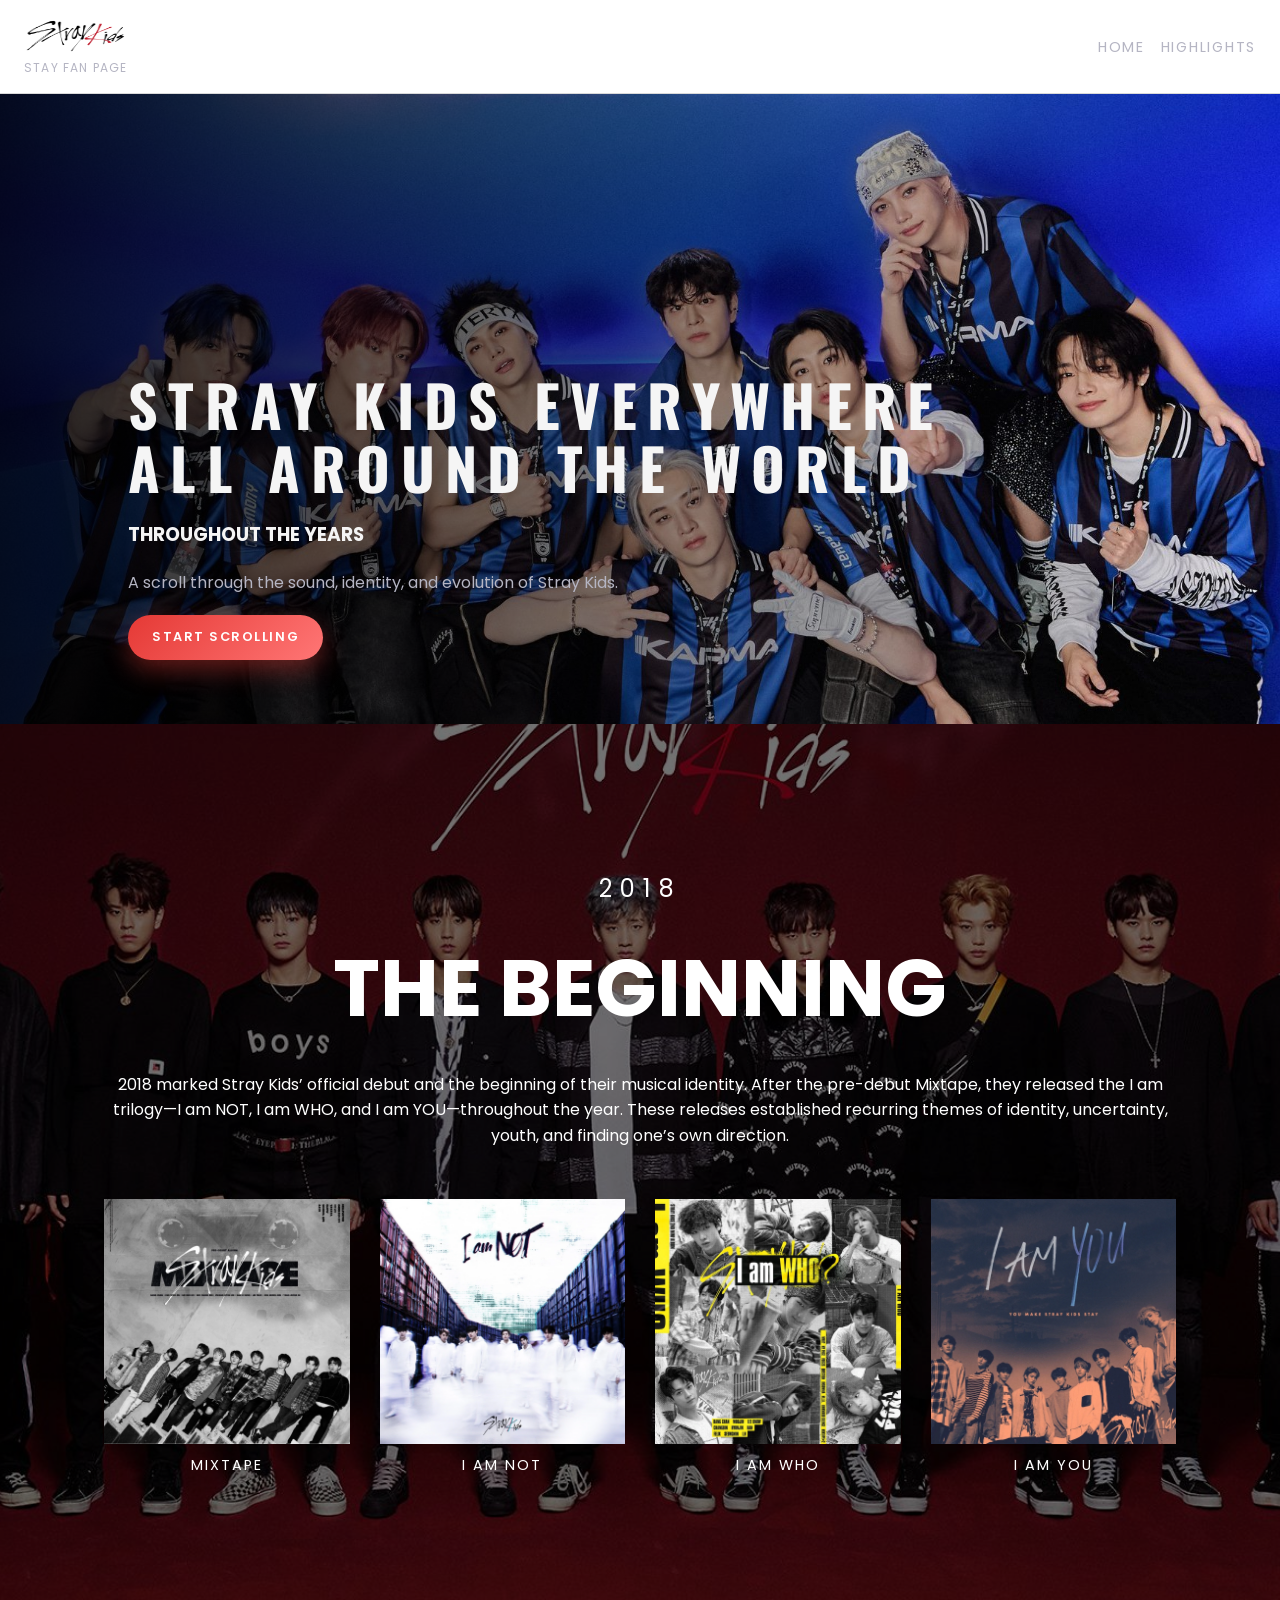
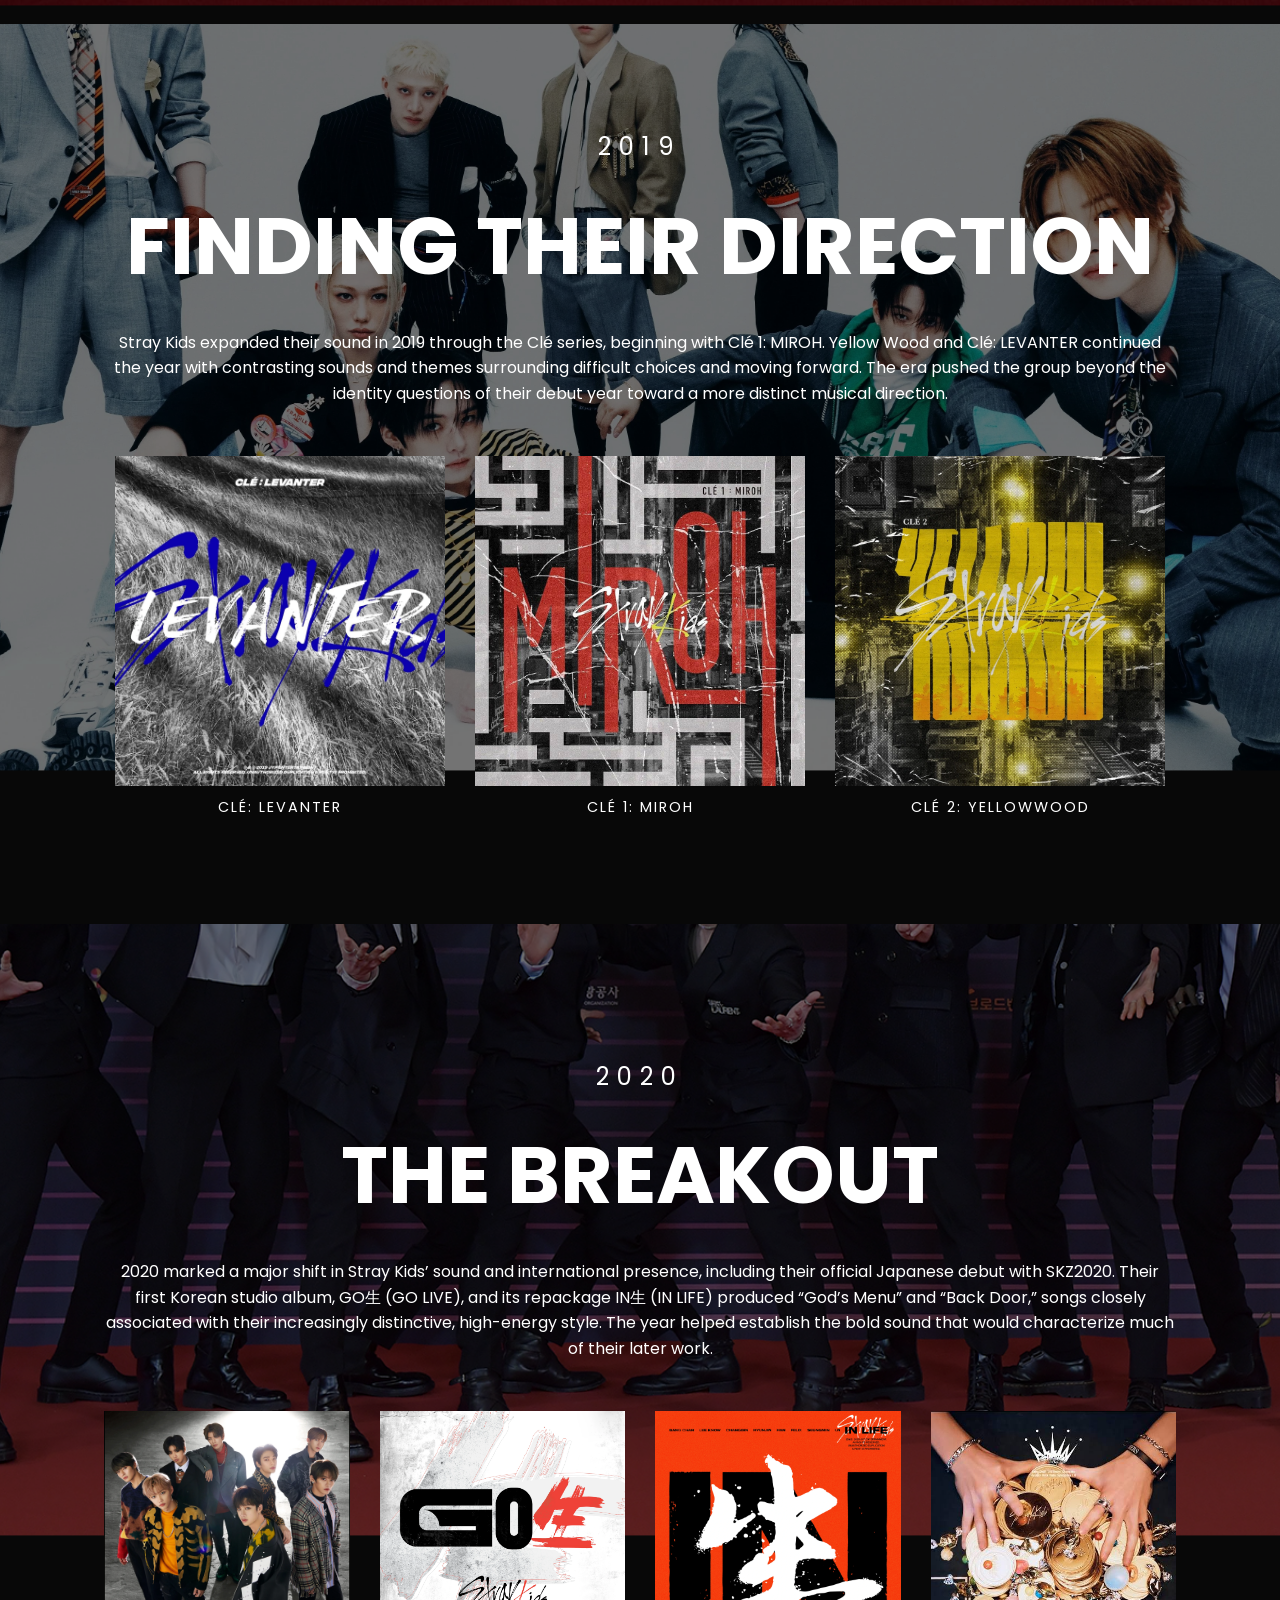
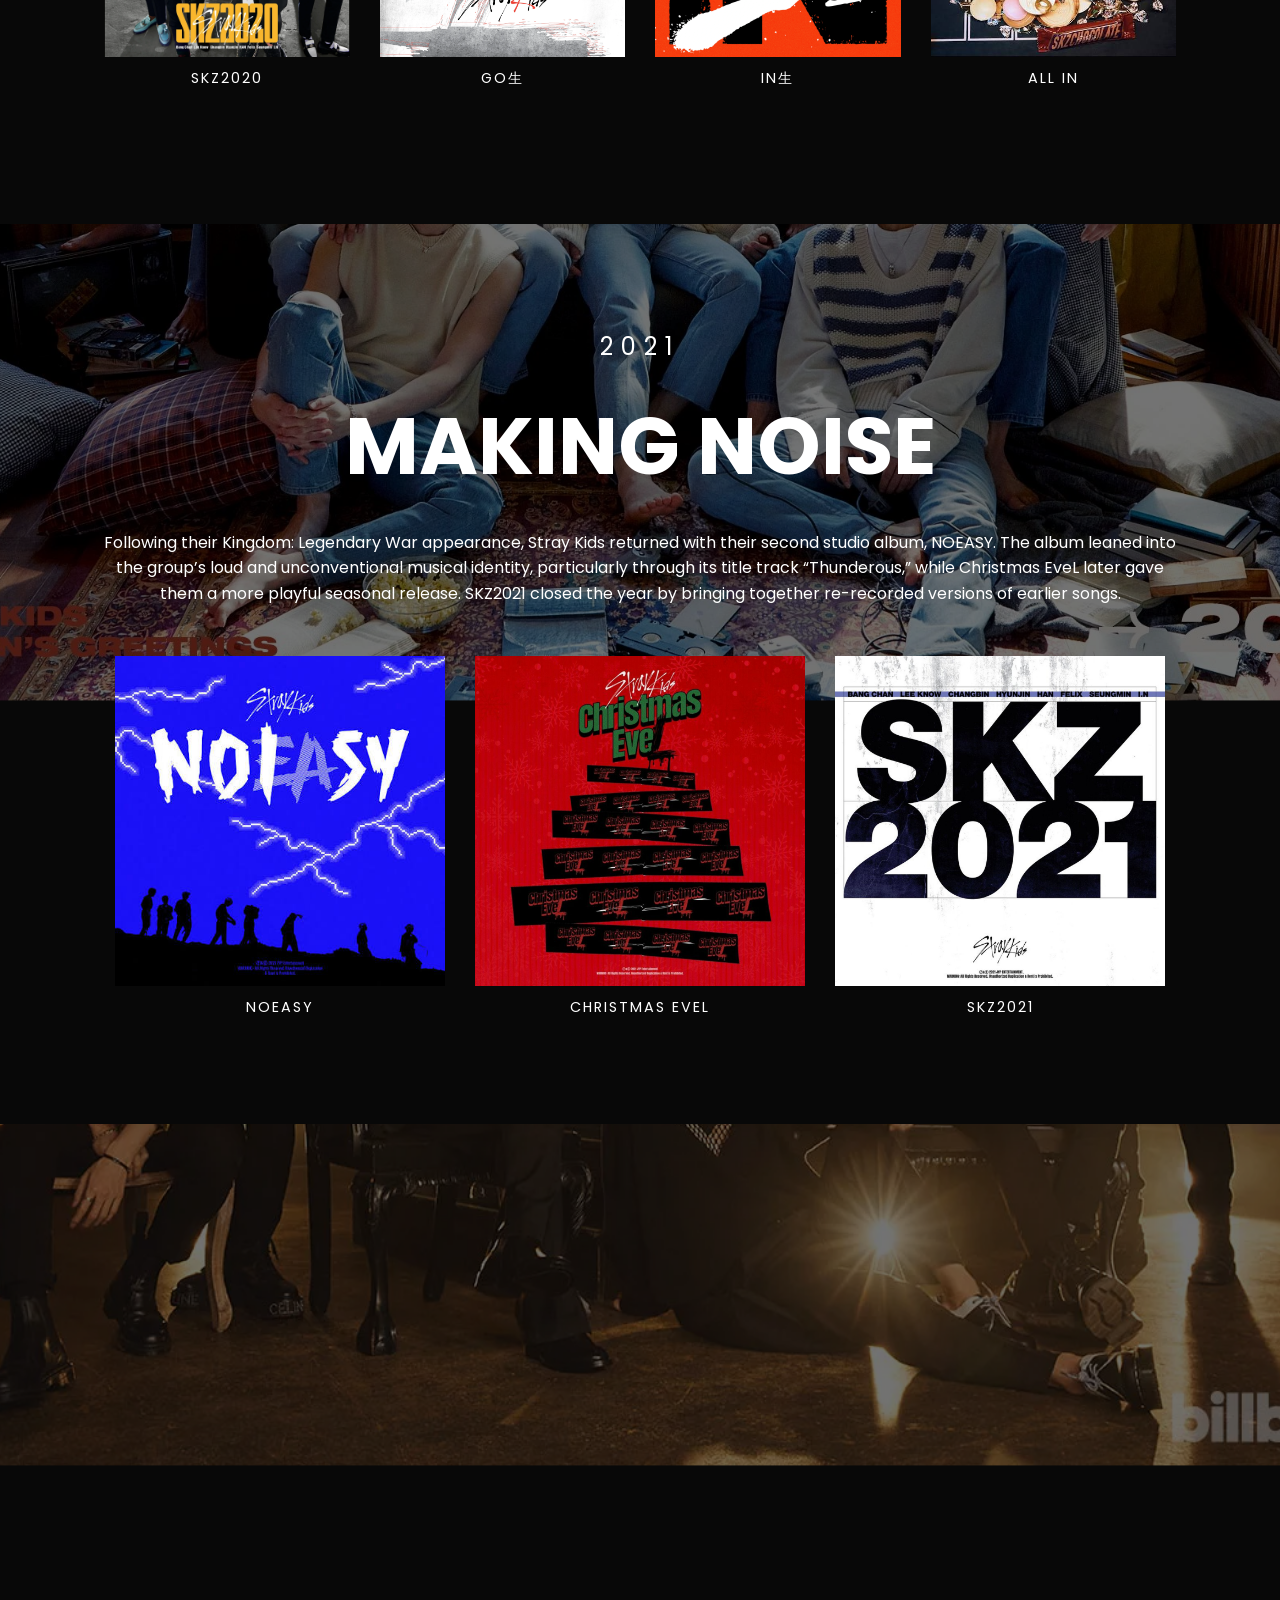
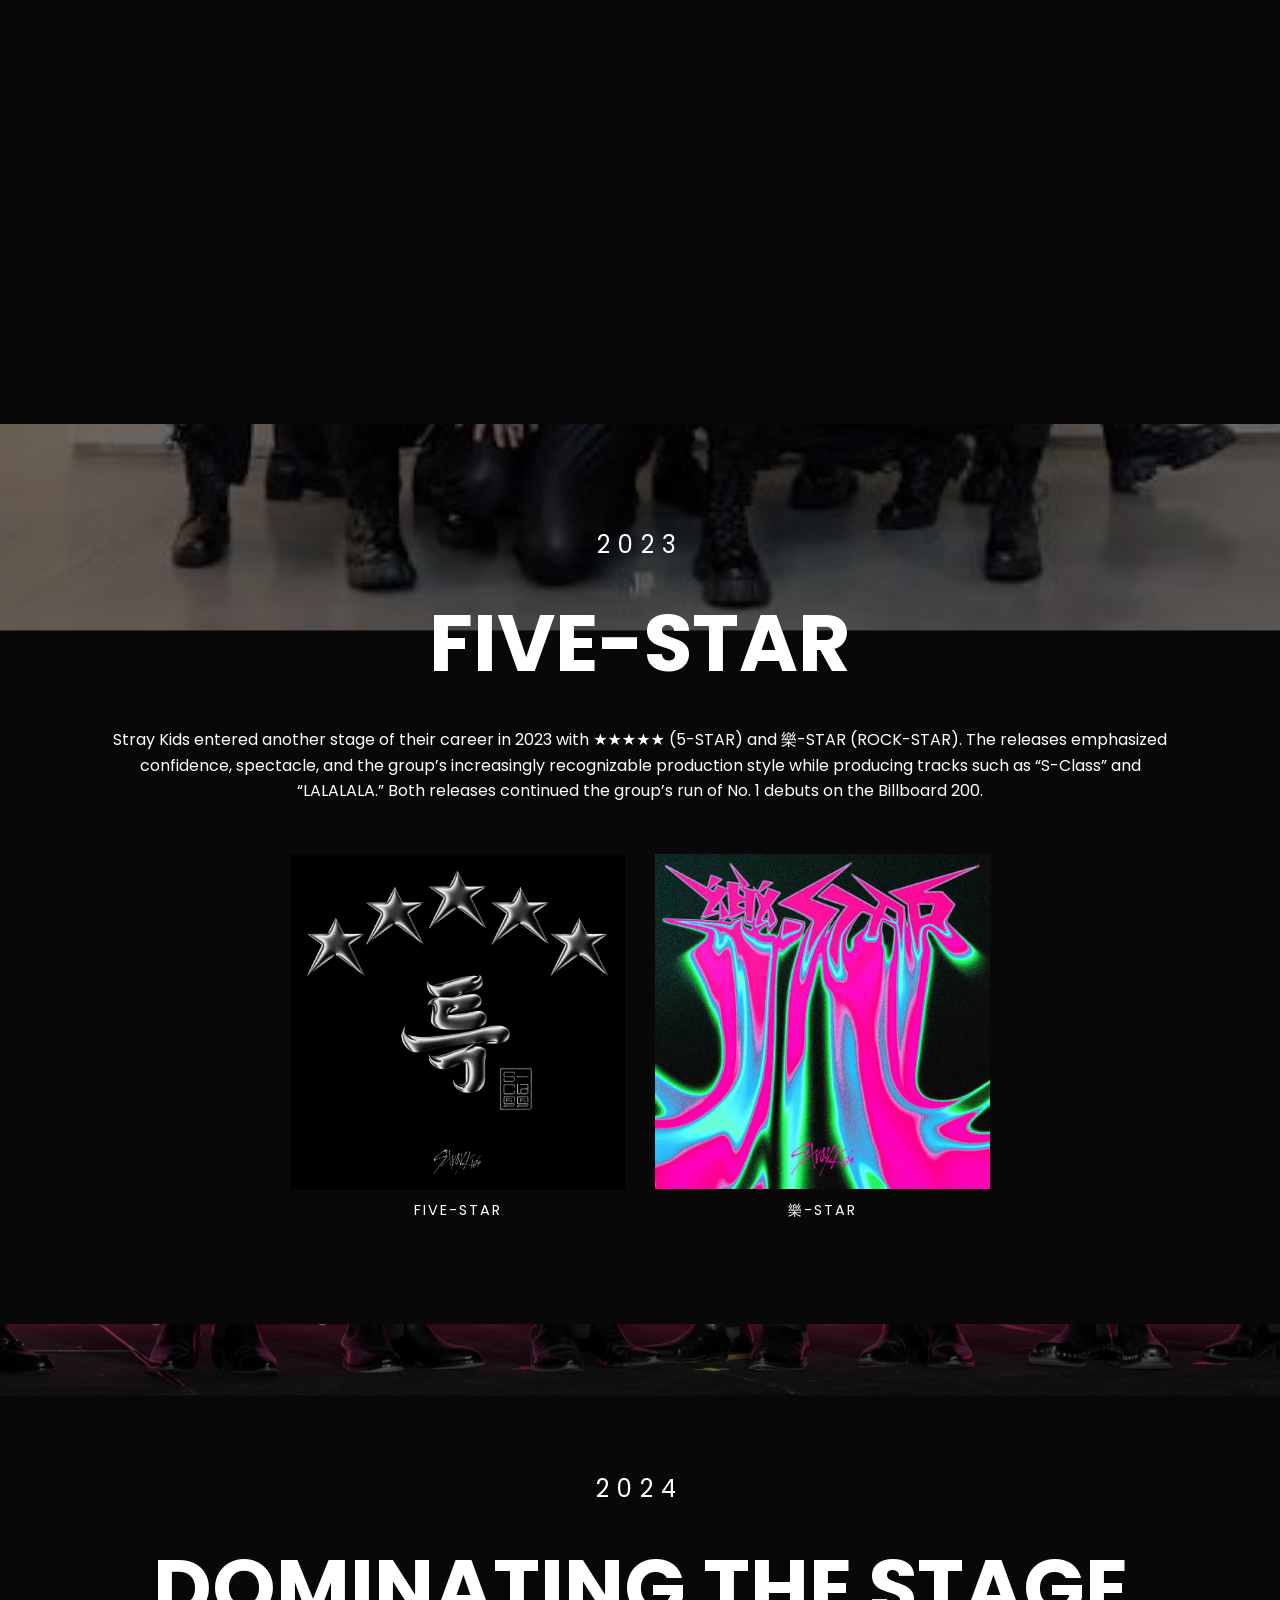
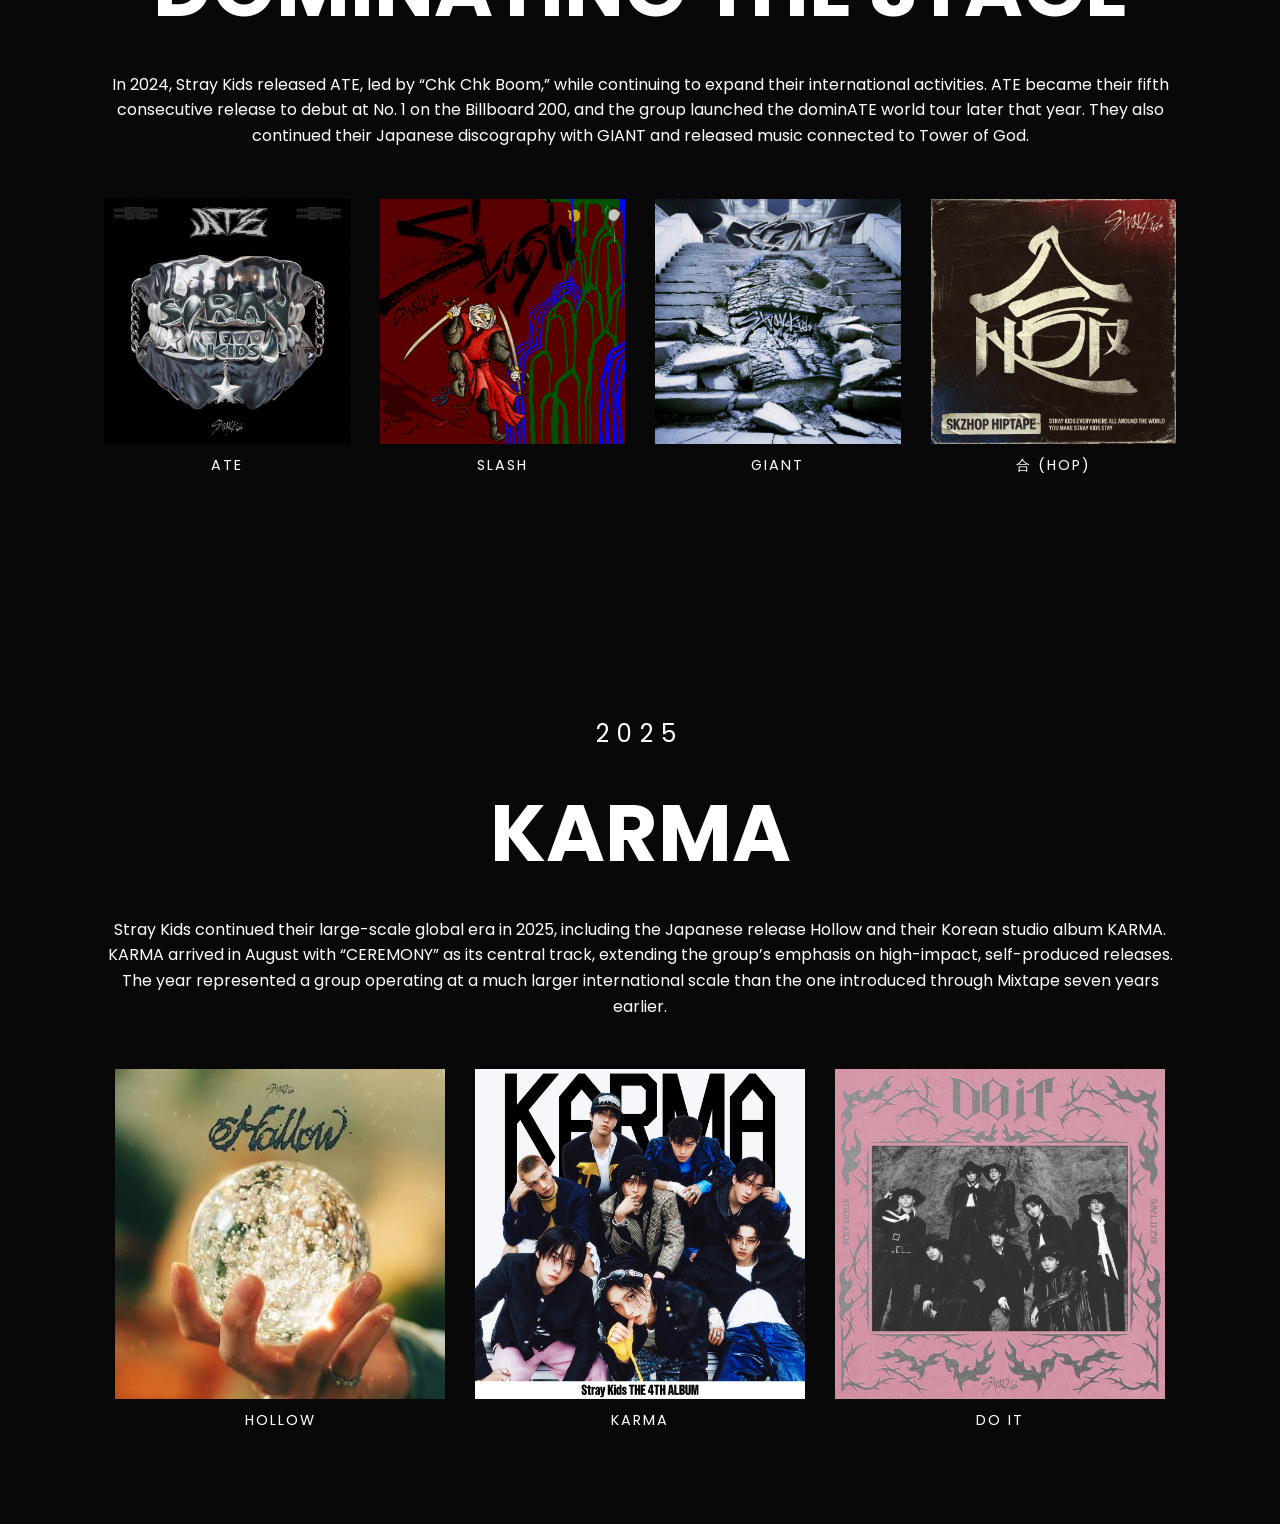
<file: index.html>
<!DOCTYPE html>
<html lang="en">

<head>
    <meta charset="UTF-8">
    <meta name="viewport" content="width=device-width, initial-scale=1.0">
    <title>Stray Kids | Scroll Story</title>

    <!-- Google Fonts -->
    <link href="https://fonts.googleapis.com/css2?family=Poppins:wght@300;400;600;700&family=Oswald:wght@400;600&display=swap" rel="stylesheet">

    <link rel="stylesheet" href="styles.css">
</head>

<body>
    <!-- Navigation -->
    <header class="site-header">
        <div class="logo">
            <img src="images/logo.jpg" alt="Stray Kids logo" class="logo-img">
            <span class="logo-sub">Stay Fan Page</span>
        </div>
        <nav>
            <ul class="nav-links">
                <li><a href="index.html">Home</a></li>
                <li><a href="highlights.html">Highlights</a></li>
            </ul>
        </nav>
    </header>

    <!-- Hero section -->
    <section id="hero" class="hero">
        <div class="hero-content">
            <h1 class="hero-title">
                <span>STRAY KIDS EVERYWHERE</span>
                <span>ALL AROUND THE WORLD</span>
            </h1>
            <h3>
                <span>THROUGHOUT THE YEARS</span>
            </h3>
            <p class="hero-sub">
                A scroll through the sound, identity, and evolution of Stray Kids.
            </p>
            <a href="#story" class="btn-primary">Start Scrolling</a>
        </div>
        <div class="hero-image">
            <img src="images/karmabanner.jpg" alt="Stray Kids Karma Group Photo">
        </div>
    </section>

    <!-- MAIN -->
    <main>
        <!-- 2018 -->
        <section id="story" class="story-section">
            <div class="storybg storybg-2018"></div>
            <div class="storyov"></div>            
            <div class="story-content">
                
                <p class="story-year">2018</p>

                <h2>THE BEGINNING</h2>

                <p>
                   2018 marked Stray Kids’ official debut and the beginning 
                   of their musical identity. After the pre-debut Mixtape, 
                   they released the I am trilogy—I am NOT, I am WHO, and I 
                   am YOU—throughout the year. These releases established 
                   recurring themes of identity, uncertainty, youth, and 
                   finding one’s own direction.
                </p>

                <div class="album-grid">
                    
                    <div class="album">
                        <img src="images/albums/2018_mixtape.jpg" alt="Mixtape album cover">
                        <p>Mixtape</p>
                    </div>

                    <div class="album">
                        <img src="images/albums/2018_iamnot.jpg" alt="I am NOT album cover">
                        <p>I am NOT</p>
                    </div>

                    <div class="album">
                        <img src="images/albums/2018_iamwho.jpg" alt="I am WHO album cover">
                        <p>I am WHO</p>
                    </div>

                    <div class="album">
                        <img src="images/albums/2018_iamyou.jpg" alt="I am YOU album cover">
                        <p>I am YOU</p>
                    </div>
                    
                </div>

            </div> 
        </section>

        <!-- 2019 -->
        <section class="story-section">
            <div class="storybg storybg-2019"></div>
            <div class="storyov"></div>
            
            <div class="story-content">
                
                <p class="story-year">2019</p>

                <h2>FINDING THEIR DIRECTION</h2>

                <p>
                    Stray Kids expanded their sound in 2019 through the 
                    Clé series, beginning with Clé 1: MIROH. Yellow Wood 
                    and Clé: LEVANTER continued the year with contrasting 
                    sounds and themes surrounding difficult choices and 
                    moving forward. The era pushed the group beyond the 
                    identity questions of their debut year toward a more 
                    distinct musical direction.
                </p>

                <div class="album-grid album-grid3">
                    
                    <div class="album">
                        <img src="images/albums/2019_levanter.jpg" alt="Clé: Levanter album cover">
                        <p>Clé: Levanter</p>
                    </div>

                    <div class="album">
                        <img src="images/albums/2019_miroh.jpg" alt="Clé 1: Miroh album cover">
                        <p>Clé 1: Miroh</p>
                    </div>

                    <div class="album">
                        <img src="images/albums/2019_yellowwood.jpg" alt="Clé 2: Yellowwood album cover">
                        <p>Clé 2: Yellowwood</p>
                    </div>
                    
                </div>

            </div>
        </section>

        <!-- 2020 -->
        <section class="story-section">
            <div class="storybg storybg-2020"></div>
            <div class="storyov"></div>
            
            <div class="story-content">
                
                <p class="story-year">2020</p>

                <h2>THE BREAKOUT</h2>

                <p>
                    2020 marked a major shift in Stray Kids’ sound and 
                    international presence, including their official 
                    Japanese debut with SKZ2020. Their first Korean studio 
                    album, GO生 (GO LIVE), and its repackage IN生 (IN LIFE) 
                    produced “God’s Menu” and “Back Door,” songs closely 
                    associated with their increasingly distinctive, 
                    high-energy style. The year helped establish the bold 
                    sound that would characterize much of their later work.
                </p>

                <div class="album-grid">
                    
                    <div class="album">
                        <img src="images/albums/2020_skz2020.jpg" alt="SKZ2020 album cover">
                        <p>SKZ2020</p>
                    </div>

                    <div class="album">
                        <img src="images/albums/2020_golive.jpg" alt="GO生 album cover">
                        <p>GO生</p>
                    </div>

                    <div class="album">
                        <img src="images/albums/2020_inlife.jpg" alt="IN生 album cover">
                        <p>IN生</p>
                    </div>

                    <div class="album">
                        <img src="images/albums/2020_allin.jpg" alt="ALL IN album cover">
                        <p>ALL IN</p>
                    </div>
                    
                </div>

            </div> 
        </section>

        <!-- 2021 -->
        <section class="story-section">
            <div class="storybg storybg-2021"></div>
            <div class="storyov"></div>
            
            <div class="story-content">
                
                <p class="story-year">2021</p>

                <h2>MAKING NOISE</h2>

                <p>
                    Following their Kingdom: Legendary War appearance, 
                    Stray Kids returned with their second studio album, 
                    NOEASY. The album leaned into the group’s loud and 
                    unconventional musical identity, particularly through 
                    its title track “Thunderous,” while Christmas EveL 
                    later gave them a more playful seasonal release. 
                    SKZ2021 closed the year by bringing together
                    re-recorded versions of earlier songs.
                </p>

                <div class="album-grid album-grid3">
                    
                    <div class="album">
                        <img src="images/albums/2021_noeasy.jpg" alt="NOEASY album cover">
                        <p>NOEASY</p>
                    </div>

                    <div class="album">
                        <img src="images/albums/2021_evel.jpg" alt="Christmas Evel album cover">
                        <p>CHRISTMAS EVEL</p>
                    </div>

                    <div class="album">
                        <img src="images/albums/2021_skz2021.jpg" alt="SKZ2021 album cover">
                        <p>SKZ2021</p>
                    </div>
                    
                </div>

            </div>  
        </section>

        <!-- 2022 -->
        <section class="story-section">
            <div class="storybg storybg-2022"></div>
            <div class="storyov"></div>
            
            <div class="story-content">
                
                <p class="story-year">2022</p>

                <h2>GLOBAL EXPANSION</h2>

                <p>
                    2022 saw Stray Kids expand dramatically in the global 
                    music market through ODDINARY and MAXIDENT. ODDINARY 
                    became their first release to reach No. 1 on the 
                    Billboard 200, beginning a run of chart-topping albums 
                    in the United States. Musically, the year moved between 
                    the darker intensity of “MANIAC” and the brighter 
                    experimentation of “CASE 143,” while their touring 
                    presence continued to grow.
                </p>

                <div class="album-grid album-grid3">
                    
                    <div class="album">
                        <img src="images/albums/2022_oddinary.webp" alt="ODDINARY album cover">
                        <p>ODDINARY</p>
                    </div>

                    <div class="album">
                        <img src="images/albums/2022_maxident.jpg" alt="MAXIDENT album cover">
                        <p>MAXIDENT</p>
                    </div>

                    <div class="album">
                        <img src="images/albums/2022_skzreplay.webp" alt="SKZ-REPLAY album cover">
                        <p>SKZ-REPLAY</p>
                    </div>

                </div>

            </div>  
        </section>

        <!-- 2023 -->
        <section class="story-section">
            <div class="storybg storybg-2023"></div>
            <div class="storyov"></div>
            
            <div class="story-content">
                
                <p class="story-year">2023</p>

                <h2>FIVE-STAR</h2>

                <p>
                    Stray Kids entered another stage of their career in 
                    2023 with ★★★★★ (5-STAR) and 樂-STAR (ROCK-STAR). 
                    The releases emphasized confidence, spectacle, and the 
                    group’s increasingly recognizable production style while 
                    producing tracks such as “S-Class” and “LALALALA.” 
                    Both releases continued the group’s run of No. 1 debuts 
                    on the Billboard 200.
                </p>

                <div class="album-grid album-grid2">
                    
                    <div class="album">
                        <img src="images/albums/2023_fivestar.webp" alt="FIVE-STAR album cover">
                        <p>FIVE-STAR</p>
                    </div>

                    <div class="album">
                        <img src="images/albums/2023_rockstar.jpeg" alt="樂-STAR album cover">
                        <p>樂-STAR</p>
                    </div>

                </div>

            </div>  
        </section>

        <!-- 2024 -->
        <section class="story-section">
            <div class="storybg storybg-2024"></div>
            <div class="storyov"></div>
            
            <div class="story-content">
                
                <p class="story-year">2024</p>

                <h2>DOMINATING THE STAGE</h2>

                <p>
                    In 2024, Stray Kids released ATE, led by “Chk Chk Boom,” 
                    while continuing to expand their international activities. 
                    ATE became their fifth consecutive release to debut at 
                    No. 1 on the Billboard 200, and the group launched the 
                    dominATE world tour later that year. They also continued 
                    their Japanese discography with GIANT and released music 
                    connected to Tower of God.
                </p>

                <div class="album-grid">
                    
                    <div class="album">
                        <img src="images/albums/2024_ate.webp" alt="ATE album cover">
                        <p>ATE</p>
                    </div>

                    <div class="album">
                        <img src="images/albums/2024_slash.webp" alt="SLASH album cover">
                        <p>SLASH</p>
                    </div>

                    <div class="album">
                        <img src="images/albums/2024_giant.webp" alt="GIANT album cover">
                        <p>GIANT</p>
                    </div>

                    <div class="album">
                        <img src="images/albums/2024_hop.webp" alt="合 (HOP) album cover">
                        <p>合 (HOP)</p>
                    </div>

                </div>

            </div>  
        </section>

        <!-- 2025 -->
        <section class="story-section">
            <div class="storybg storybg-2025"></div>
            <div class="storyov"></div>
            
            <div class="story-content">
                
                <p class="story-year">2025</p>

                <h2>KARMA</h2>

                <p>
                    Stray Kids continued their large-scale global era in 
                    2025, including the Japanese release Hollow and their 
                    Korean studio album KARMA. KARMA arrived in August with 
                    “CEREMONY” as its central track, extending the group’s 
                    emphasis on high-impact, self-produced releases. The 
                    year represented a group operating at a much larger 
                    international scale than the one introduced through 
                    Mixtape seven years earlier.
                </p>

                <div class="album-grid album-grid3">
                    
                    <div class="album">
                        <img src="images/albums/2025_hollow.jpeg" alt="Hollow album cover">
                        <p>Hollow</p>
                    </div>

                    <div class="album">
                        <img src="images/albums/2025_karma.webp" alt="KARMA album cover">
                        <p>KARMA</p>
                    </div>

                    <div class="album">
                        <img src="images/albums/2025_doit.webp" alt="DO IT album cover">
                        <p>DO IT</p>
                    </div>
                </div>

            </div>  

        </section>

    </main>

    <script src="script.js"></script>
</body>
</html>
</file>
<file: styles.css>
:root {
    --accent: #e53935;
    --accent-soft: #ff7675;
    --text-main: #f5f5f5;
    --text-muted: #b5b5c3;
}

* {
    box-sizing: border-box;
    margin: 0;
    padding: 0;
}

html {
    scroll-behavior: smooth;
}

body {
    font-family: "Poppins", system-ui, -apple-system, BlinkMacSystemFont, sans-serif;
    background: radial-gradient(circle at top, #202030 0, #020207 55%);
    color: var(--text-main);
    line-height: 1.6;
}

/* Header + nav */
.site-header {
    position: sticky;
    top: 0;
    z-index: 10;
    display: flex;
    align-items: center;
    justify-content: space-between;
    padding: 1rem 1.5rem;
    background: #ffffff;        
    color: #000000;            
    border-bottom: 1px solid rgba(0,0,0,0.15);
}
.logo {
    display: flex;
    flex-direction: column;
    gap: 0.1rem;
}

.logo-img {
    height: 40px;   
    width: auto;  
}

.logo-sub {
    font-size: 0.75rem;
    color: var(--text-muted);
    letter-spacing: 0.1em;
    text-transform: uppercase;
}

.nav-links {
    list-style: none;
    display: flex;
    gap: 1rem;
}

.nav-links a {
    text-decoration: none;
    color: var(--text-muted);
    font-size: 0.9rem;
    text-transform: uppercase;
    letter-spacing: 0.12em;
    padding-bottom: 0.2rem;
    border-bottom: 2px solid transparent;
    transition: color 0.2s ease, border-color 0.2s ease;
}

.nav-links a:hover {
    color: var(--accent-soft);
    border-color: var(--accent-soft);
}

/* Hero */
.hero {
    position: relative;
    width: 100%;
    height: 70vh;
    overflow: hidden;
}

/* Background image layer */
.hero-image {
    position: absolute;
    inset: 0;
    z-index: 1;
}

.hero-image img {
    width: 100%;
    height: 100%;
    object-fit: cover;
    display: block;
}

/* Dark gradient over image (left side) */
.hero::before {
    content: "";
    position: absolute;
    inset: 0;
    background: linear-gradient(
        to right,
        rgba(0, 0, 0, 0.85),
        rgba(0, 0, 0, 0.45),
        transparent
    );
    z-index: 2;
}

/* Text block on top */
.hero-content {
    position: relative;
    z-index: 3;
    max-width: 800px;
    height: 100%;            
    padding: 0 10% 4rem;          
    display: flex;
    flex-direction: column;
    justify-content: flex-end;    
    align-items: flex-start;      
    gap: 1.25rem;
}

.hero-title {
    font-family: "Oswald", sans-serif;
    font-size: clamp(2.5rem, 4.5vw, 4rem);
    text-transform: uppercase;
    letter-spacing: 0.18em;
    line-height: 1.1;
    margin: 0;
}

.hero-title span {
    display: block;
    white-space: nowrap;  
}

@media (max-width: 700px) {
    .hero-title span {
        white-space: normal;
    }
}

.hero-content p {
    color: #b5b5c3;
    max-width: 520px;
}

/* Mobile tweaks */
@media (max-width: 820px) {
    .hero {
        height: auto;
        min-height: 70vh;
    }

    .hero-content {
        padding: 5rem 1.5rem 3rem;
    }
}

/* Buttons */
.btn-primary {
    display: inline-block;
    padding: 0.75rem 1.5rem;
    border-radius: 999px;
    border: none;
    background: linear-gradient(135deg, var(--accent), var(--accent-soft));
    color: white;
    font-weight: 600;
    text-decoration: none;
    text-transform: uppercase;
    letter-spacing: 0.12em;
    font-size: 0.8rem;
    cursor: pointer;
    box-shadow: 0 10px 25px rgba(229, 57, 53, 0.4);
    transition: transform 0.15s ease, box-shadow 0.15s ease, filter 0.15s ease;
}

.btn-primary:hover {
    transform: translateY(-1px);
    box-shadow: 0 14px 30px rgba(229, 57, 53, 0.6);
    filter: brightness(1.03);
}

/* Section headings */
.section h2 {
    font-family: "Oswald", sans-serif;
    font-size: 1.8rem;
    text-transform: uppercase;
    letter-spacing: 0.16em;
    margin-bottom: 1.75rem;
}

.section p {
    color: var(--text-muted);
    max-width: none; 
    margin-bottom: 1.2rem; 
}

/* Scroll Story */
.story-section {
    position: relative;
    height: 100vh;
    overflow: hidden;

    display: flex;
    align-items: center;
    justify-content: center;

    background-color: #111;
    color: white;
}

.story-content {
    position: relative;
    z-index: 2;

    width: 90%;
    max-width: 1400px;
    margin: 0 auto;
    padding: 40px;

    text-align: center;

    opacity: 0;
    transform: translateY(60px);
    transition: opacity 1s ease, transform 1s ease;
}

.story-content.visible {
    opacity: 1;
    transform: translateY(0);
}

.story-year {
    font-size: 1.5rem;
    letter-spacing: 8px;
    margin-bottom: 15px;
}

.story-content h2 {
    font-size: 5rem;
    margin: 0 0 20px;
}

.storybg {
    position: absolute;
    top: -10%;
    left: 0;

    width: 100%;
    height: 120%;

    background-size: cover;
    background-position: center;

    z-index: 0;
}

.storybg-2018 {
    background-image: url("images/straykids_2018.jpg");
}

.storybg-2019 {
    background-image: url("images/straykids_2019.jpg");
}

.storybg-2020 {
    background-image: url("images/straykids_2020.jpg");
}

.storybg-2021 {
    background-image: url("images/straykids_2021.webp");
}

.storybg-2022 {
    background-image: url("images/straykids_2022.webp");
}

.storybg-2023 {
    background-image: url("images/straykids_2023.jpeg")
}

.storybg-2024 {
    background-image: url("images/straykids_2024.jpg")
}

.storybg-2025 {
    background-image: url("images/straykids_2025.jpg")
}

.storyov {
    position: absolute;
    inset: 0;

    background: rgba(0, 0, 0, 0.55);

    z-index: 1;
}

.story-description {
    max-width: 400px;
    margin: 0 auto;
    line-height: 1.7;
}

.album-grid {
    display: grid;
    grid-template-columns: repeat(4, minmax(0, 1fr));
    gap: 30px;
    width: 100%;
    margin: 50px 0 auto;
}

.album-grid2 {
    grid-template-columns: repeat(2, minmax(0, 1fr));
    max-width: 700px;
    margin-left: auto;
    margin-right: auto;
}

.album-grid3 {
    grid-template-columns: repeat(3, minmax(0, 1fr));
    max-width: 1050px;
    margin-left: auto;
    margin-right: auto;
}

.album img {
    width: 100%;
    aspect-ratio: 1/1;
    object-fit: cover;
    display: block;
}

.album p {
    margin-top: 10px;
    font-size: 0.9rem;
    text-transform: uppercase;
    letter-spacing: 2px;
}
</file>
